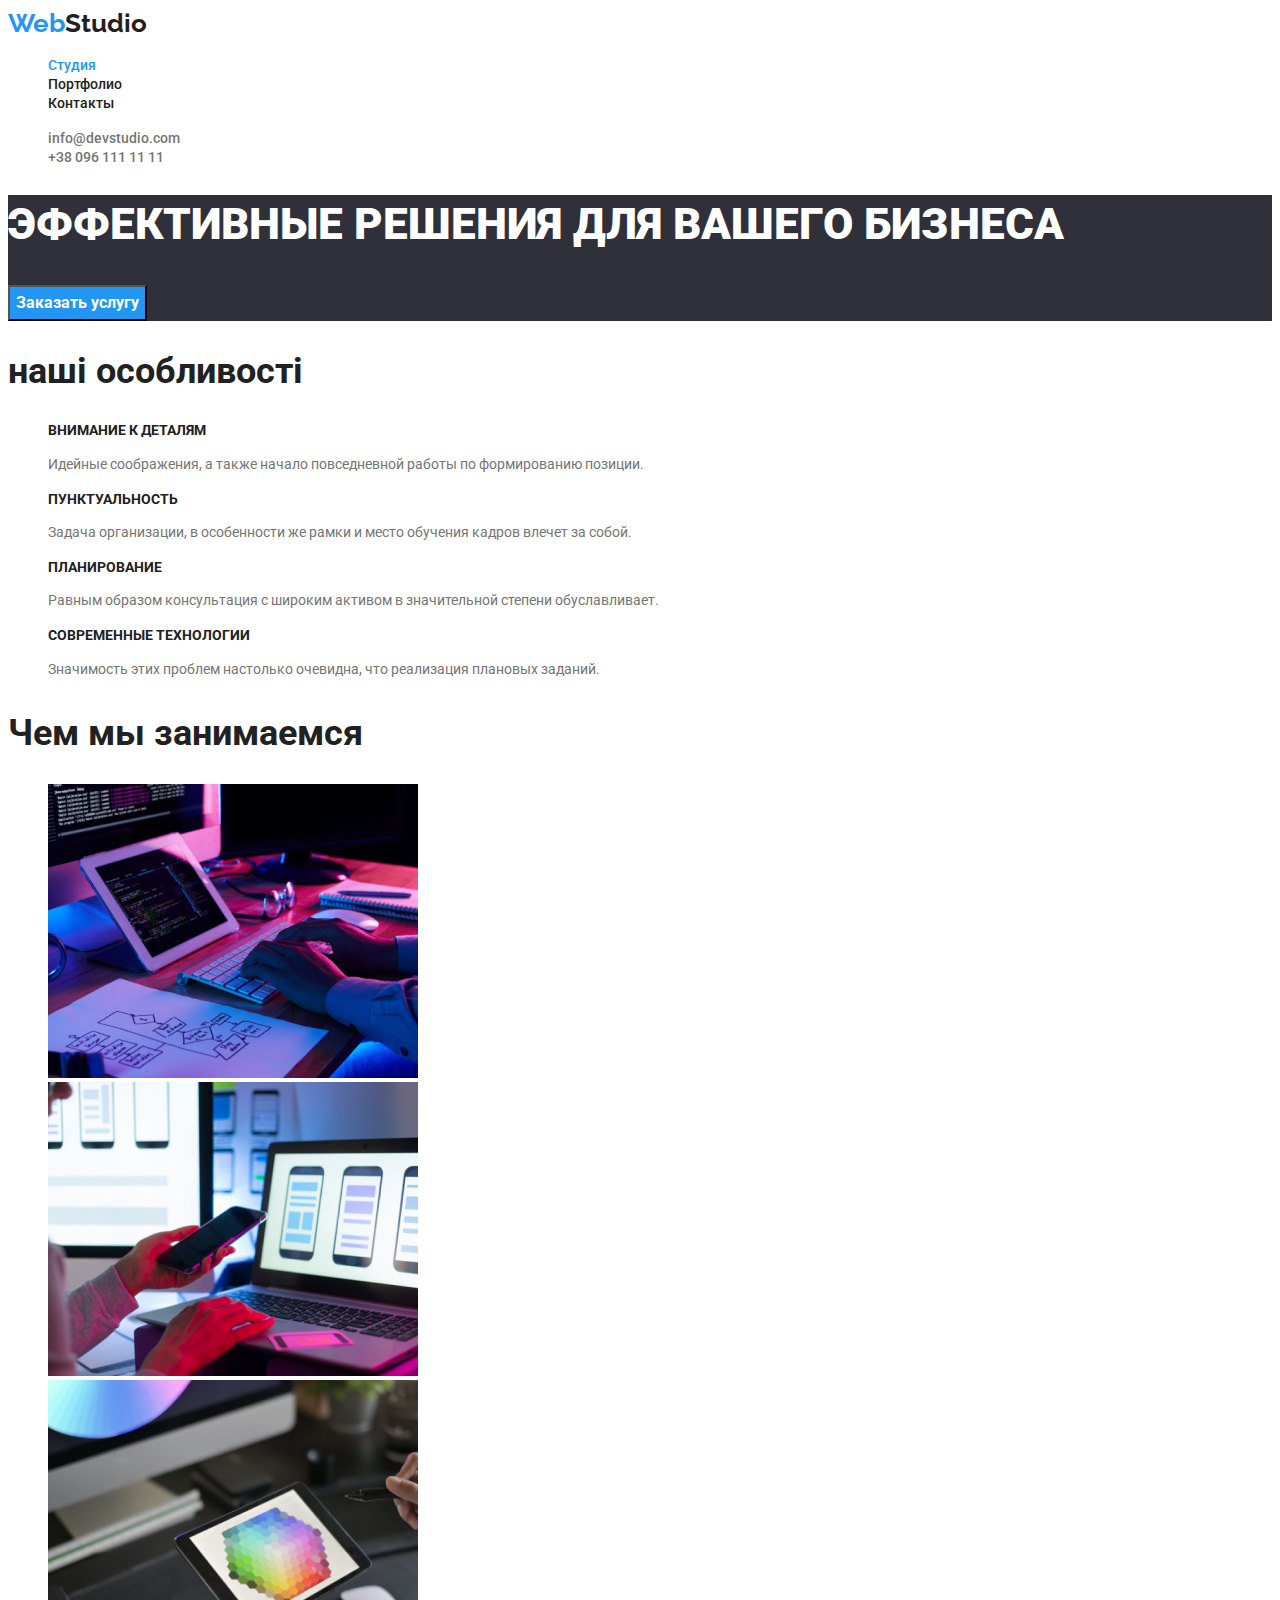
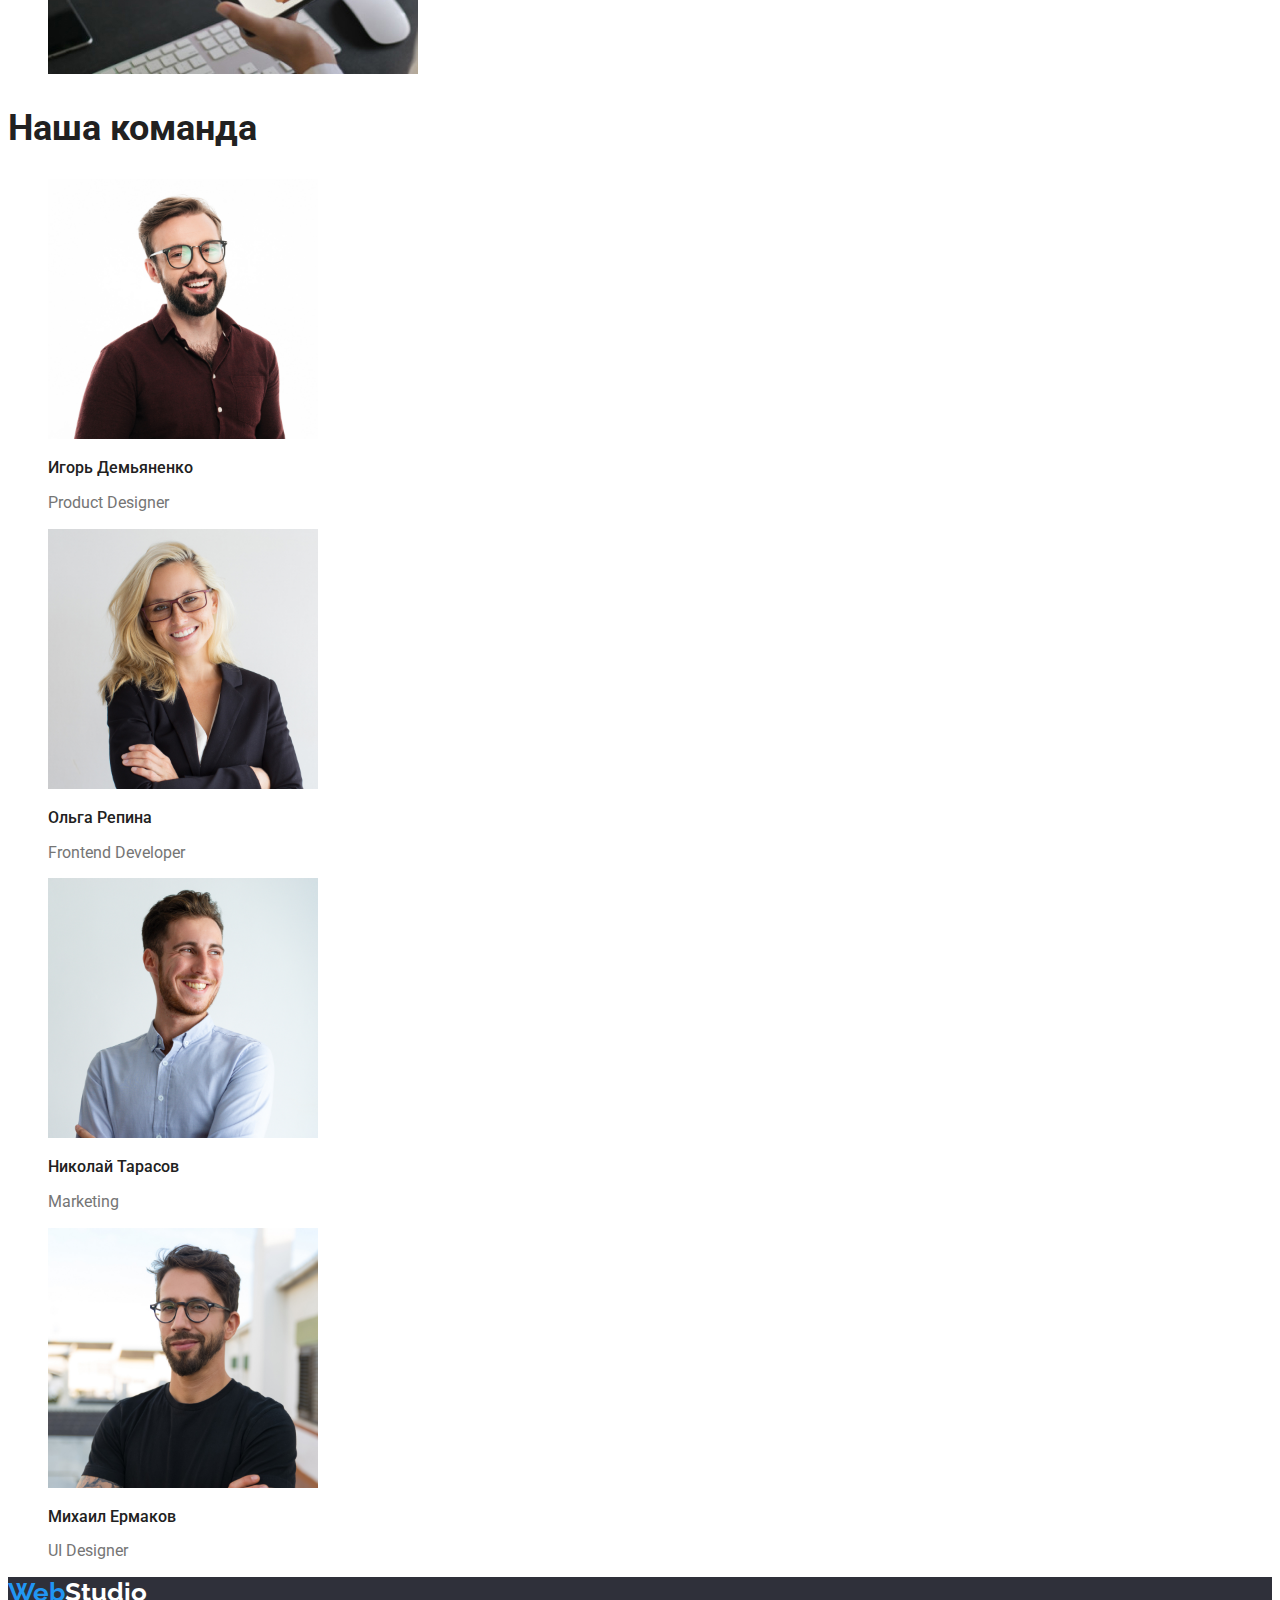
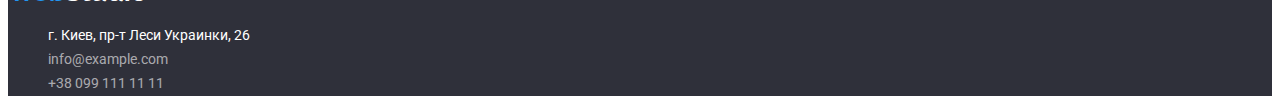
<file: index.html>
<!DOCTYPE html>
<html lang="en">
  <head>
    <meta charset="UTF-8" />
    <meta http-equiv="X-UA-Compatible" content="IE=edge" />
    <meta name="viewport" content="width=device-width, initial-scale=1.0" />
    <title>WebStudio</title>
    <link rel="preconnect" href="https://fonts.googleapis.com" />
    <link rel="preconnect" href="https://fonts.gstatic.com" crossorigin />
    <link
      href="https://fonts.googleapis.com/css2?family=Raleway:wght@700&family=Roboto:wght@400;500;700;900&display=swap"
      rel="stylesheet"
    />
    <link rel="stylesheet" href="./css/styles.css" />
  </head>

  <body>
    <!--Hero-->
    <header>
      <a class="nav-link" href="./index.html">Web<span class="second-part-logo">Studio</span></a>
      <nav class="site-nav">
        <ul>
          <li>
            <a class="link current" href="">Студия</a>
          </li>
          <li>
            <a class="link" href="./portfolio.html">Портфолио</a>
          </li>
          <li>
            <a class="link" href="">Контакты</a>
          </li>
        </ul>

        <ul>
          <li>
            <a class="link-contacts" href="mailto:info@devstudio.com">info@devstudio.com</a>
          </li>
          <li>
            <a class="link-contacts" href="tel:+380961111111">+38 096 111 11 11</a>
          </li>
        </ul>
      </nav>
    </header>
    <main>
      <section class="section-title">
        <h1 class="title">Эффективные решения для вашего бизнеса</h1>
        <button class="primary-button" type="button">Заказать услугу</button>
      </section>

      <!--Our Features-->

      <section>
        <h2 class="second-title">наші особливості</h2>
        <ul>
          <li>
            <h3 class="title-name">Внимание к деталям</h3>
            <p class="title-text">
              Идейные соображения, а также начало повседневной работы по формированию позиции.
            </p>
          </li>
          <li>
            <h3 class="title-name">Пунктуальность</h3>
            <p class="title-text">
              Задача организации, в особенности же рамки и место обучения кадров влечет за собой.
            </p>
          </li>
          <li>
            <h3 class="title-name">Планирование</h3>
            <p class="title-text">
              Равным образом консультация с широким активом в значительной степени обуславливает.
            </p>
          </li>
          <li>
            <h3 class="title-name">Современные технологии</h3>
            <p class="title-text">
              Значимость этих проблем настолько очевидна, что реализация плановых заданий.
            </p>
          </li>
        </ul>
      </section>

      <!--Our Job-->

      <section>
        <h2 class="second-title">Чем мы занимаемся</h2>
        <ul>
          <li>
            <img src="./images/img1.jpg" alt="Написання програми" width="370" />
          </li>
          <li>
            <img src="./images/img2.jpg" alt="Тестування програми" width="370" />
          </li>
          <li>
            <img src="./images/img3.jpg" alt="Дизайн програми" width="370" />
          </li>
        </ul>
      </section>

      <!--Our Team-->
      <section>
        <h2 class="second-title">Наша команда</h2>
        <ul>
          <li>
            <img src="images/img4.jpg" alt="Product Designer" width="270" />
            <h3 class="second-title-name">Игорь Демьяненко</h3>
            <p class="second-title-text">Product Designer</p>
          </li>
          <li>
            <img src="./images/img5.jpg" alt="Frontend Developer" width="270" />
            <h3 class="second-title-name">Ольга Репина</h3>
            <p class="second-title-text">Frontend Developer</p>
          </li>
          <li>
            <img src="./images/img6.jpg" alt="Marketing" width="270" />
            <h3 class="second-title-name">Николай Тарасов</h3>
            <p class="second-title-text">Marketing</p>
          </li>
          <li>
            <img src="./images/img7.jpg" alt="UI Designer" width="270" />
            <h3 class="second-title-name">Михаил Ермаков</h3>
            <p class="second-title-text">UI Designer</p>
          </li>
        </ul>
      </section>
    </main>

    <!--Footer-->

    <footer class="section-footer">
      <a class="nav-link" href="./index.html"> Web<span class="footer-logo">Studio</span></a>
      <address class="footer-address">
        <ul>
          <li>
            <a
              class="footer-map"
              href="https://goo.gl/maps/Qj1Kgzcmx4qWc97T7"
              target="_blank"
              rel="noreferrer noopener"
              >г. Киев, пр-т Леси Украинки, 26
            </a>
          </li>
          <li>
            <a class="footer-link" href="mailto:info@example.com">info@example.com </a>
          </li>
          <li>
            <a class="footer-link" href="tel:+380991111111">+38 099 111 11 11 </a>
          </li>
        </ul>
      </address>
    </footer>
  </body>
</html>
</file>
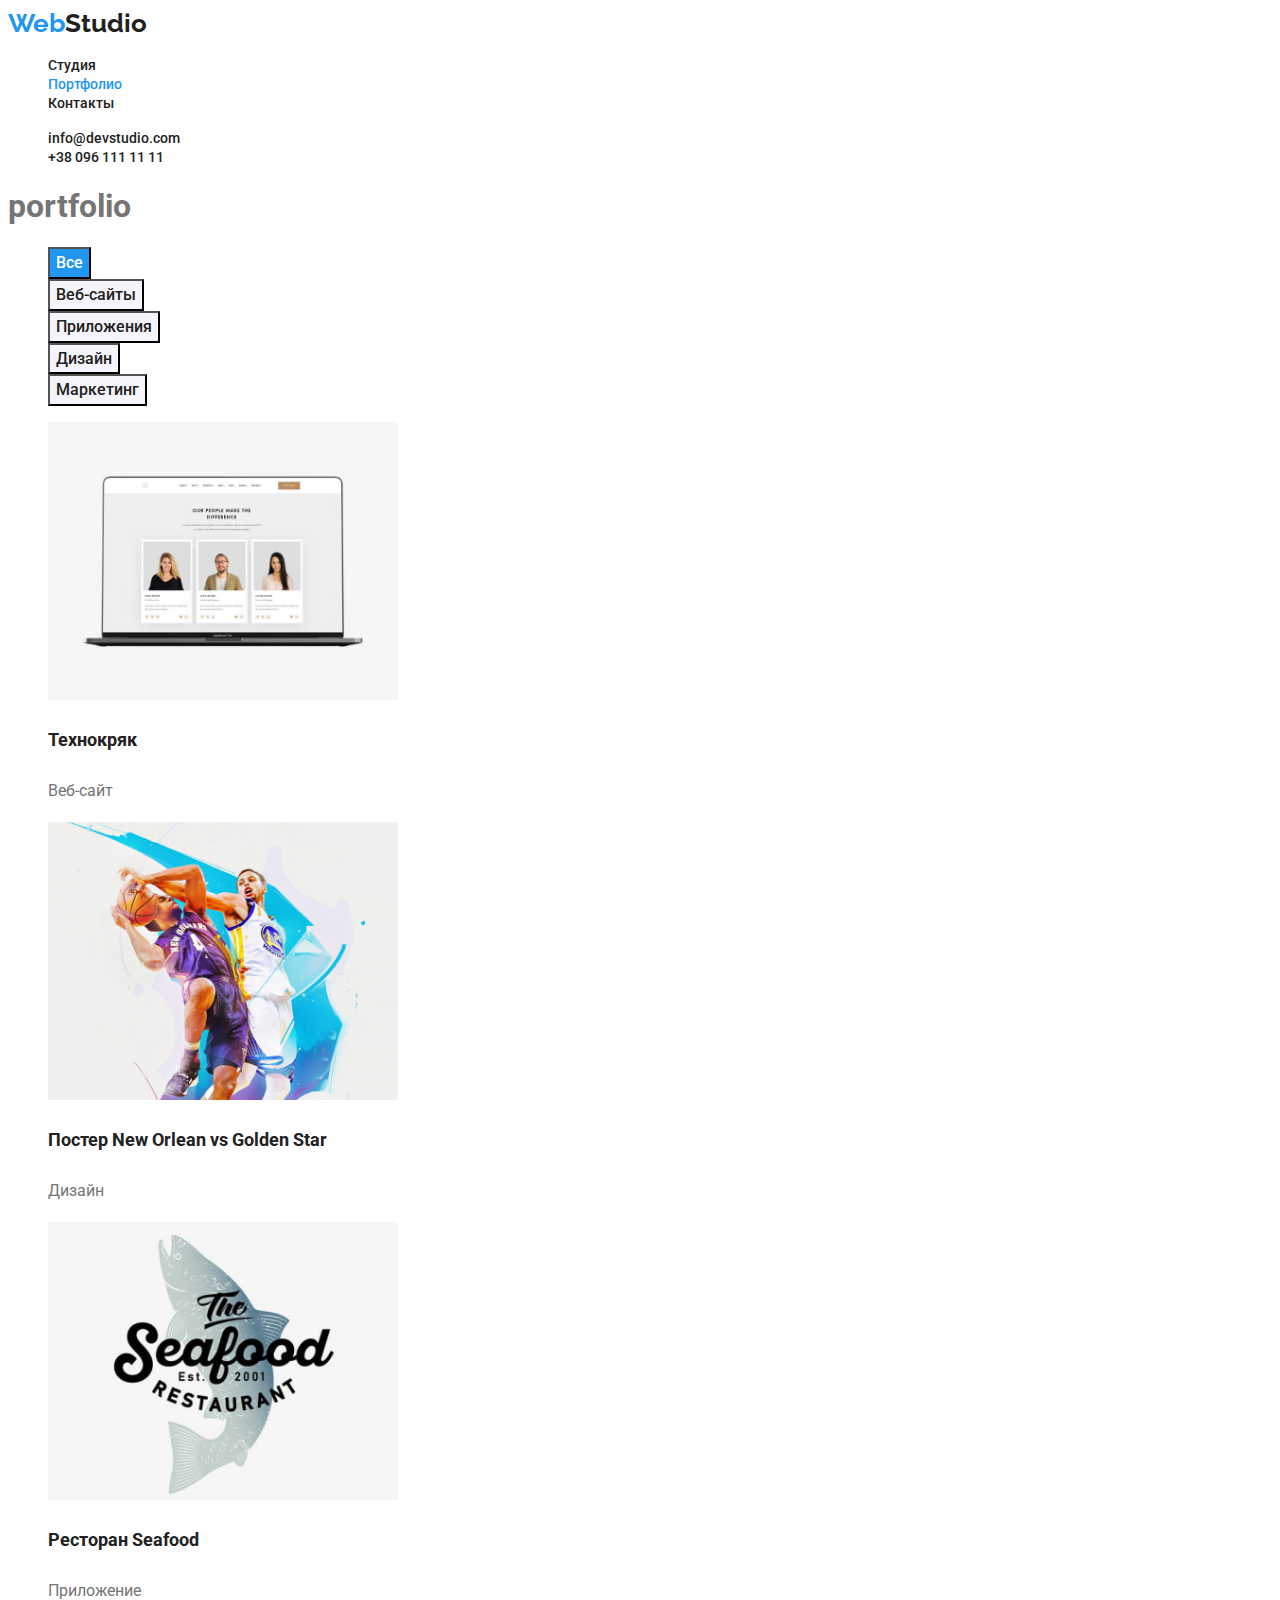
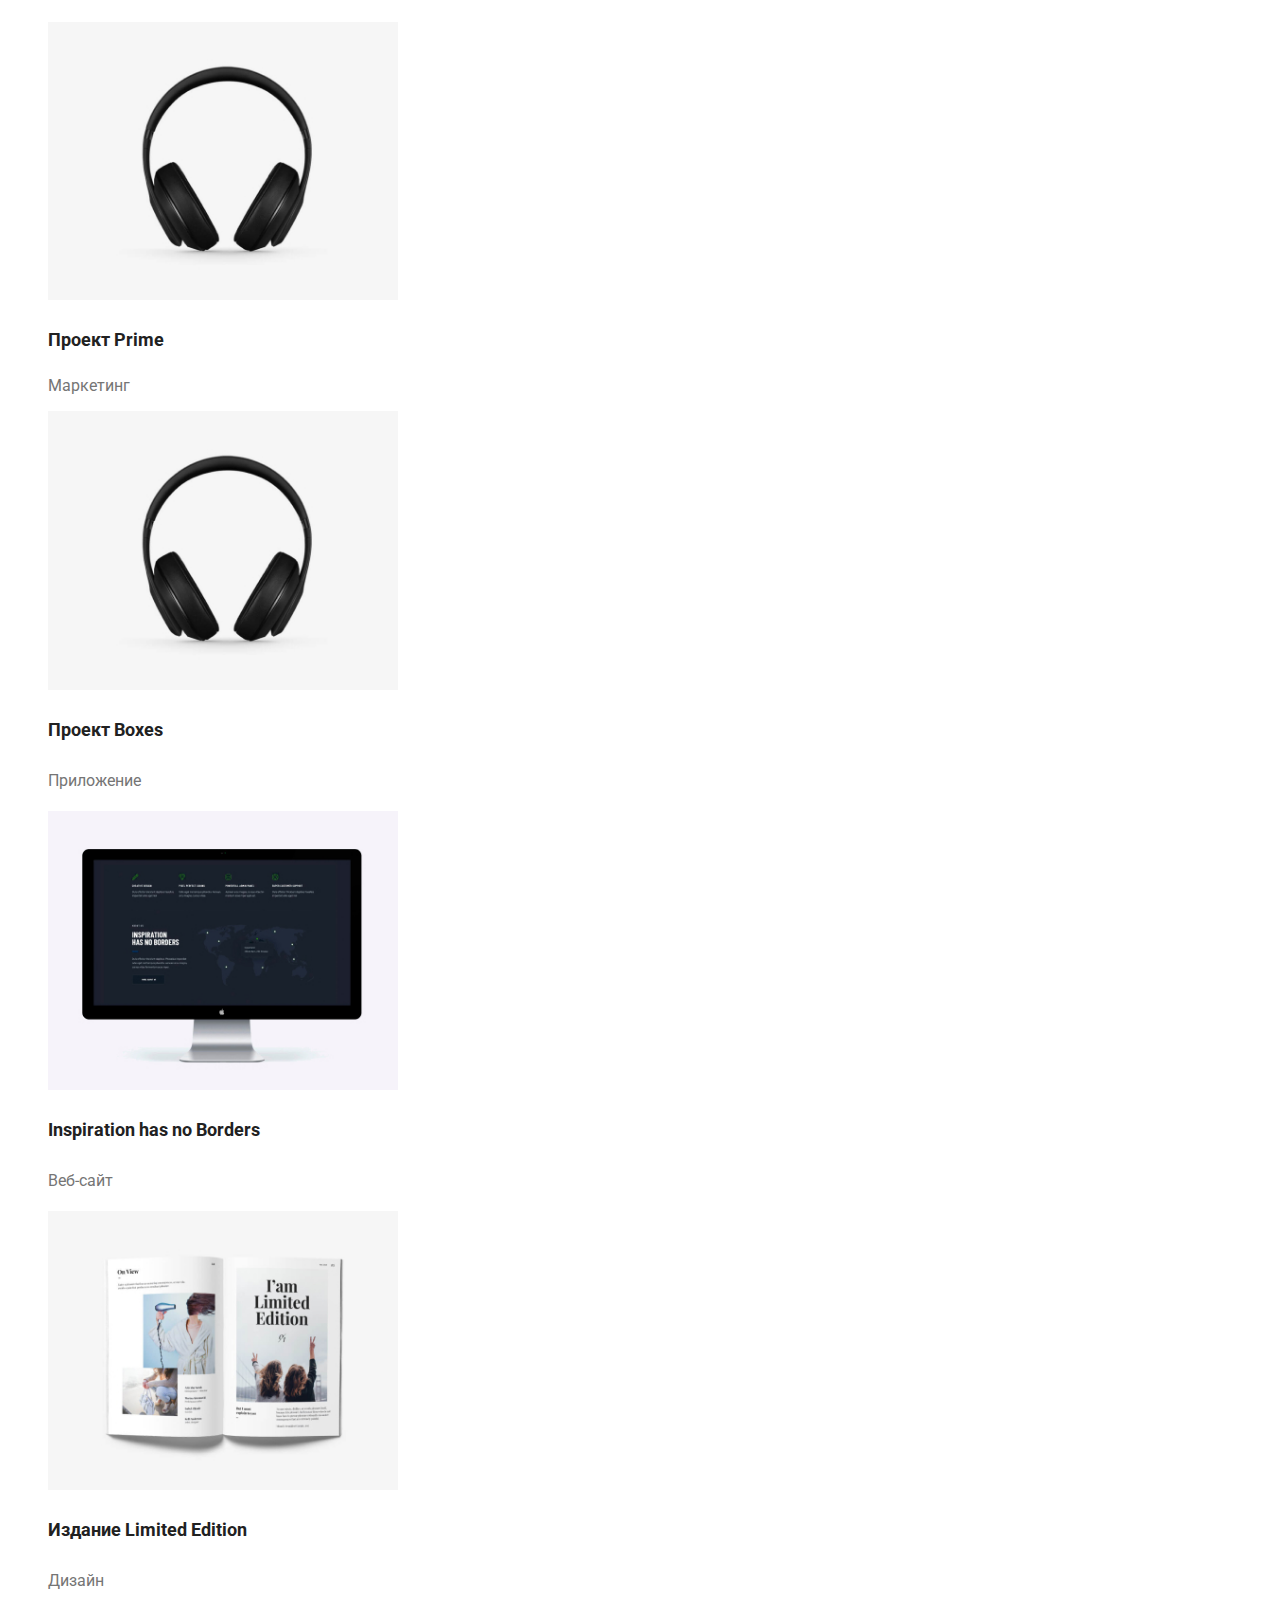
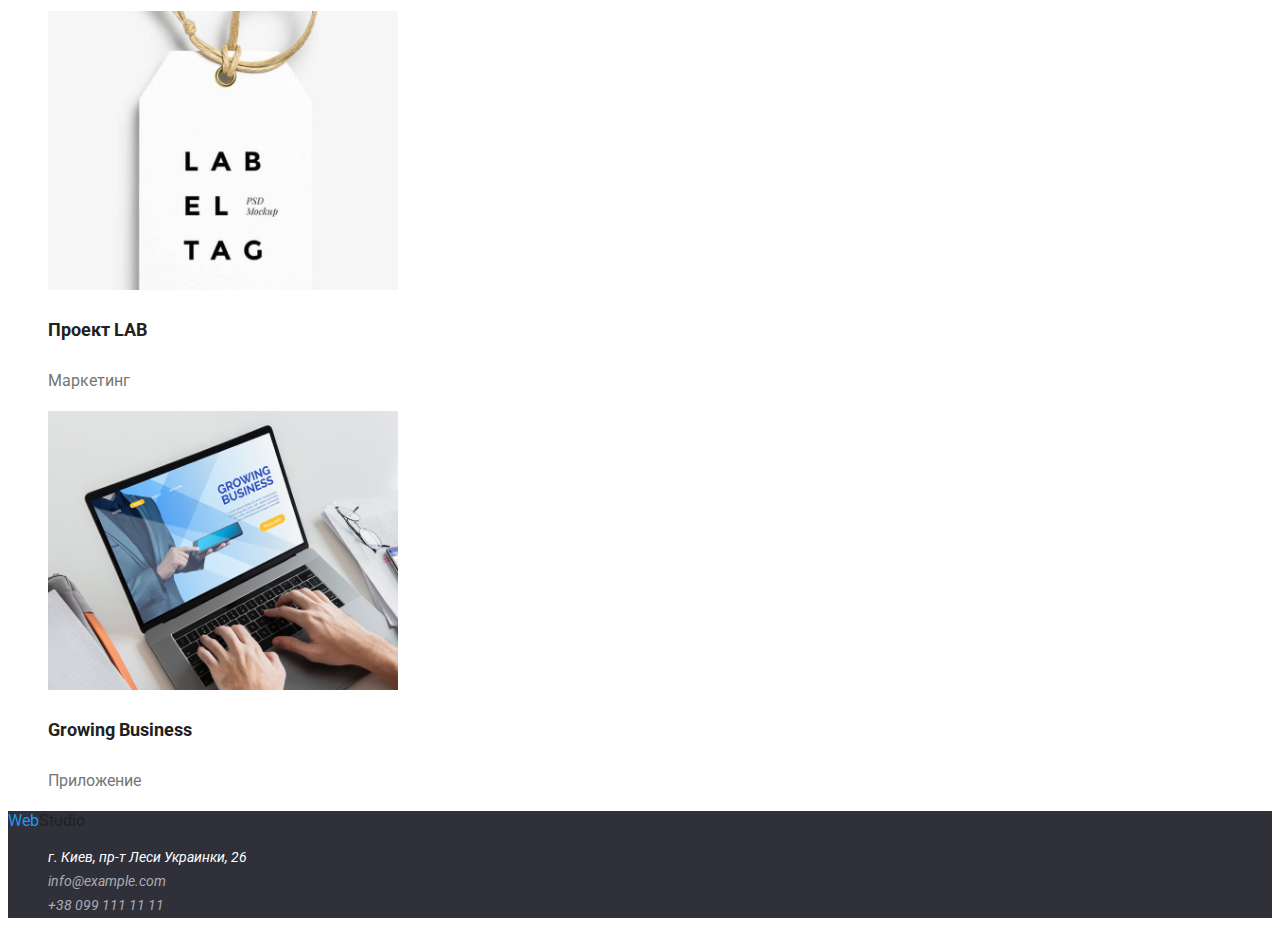
<file: portfolio.html>
<!DOCTYPE html>
<html lang="en">
  <head>
    <meta charset="UTF-8" />
    <meta http-equiv="X-UA-Compatible" content="IE=edge" />
    <meta name="viewport" content="width=device-width, initial-scale=1.0" />
    <title>portfolio</title>
    <link rel="preconnect" href="https://fonts.googleapis.com" />
    <link rel="preconnect" href="https://fonts.gstatic.com" crossorigin />
    <link
      href="https://fonts.googleapis.com/css2?family=Raleway:wght@700&family=Roboto:wght@400;500;700;900&display=swap"
      rel="stylesheet"
    />
    <link rel="stylesheet" href="./css/styles.css"/>
  <body>

    <!--Hero-->

    <header>
      <a class="nav-link" href="">Web</span><span class="second-part-logo">Studio</span></a>
      <!--Portfolio Navigation-->
      <nav>
        <ul>
          <li>
            <a class="link" href="./index.html">Студия</a>
          </li>
          <li>
            <a class="link current" href="./portfolio.html">Портфолио</a>
          </li>
          <li>
            <a class="link" href="./portfolio.html">Контакты</a>
          </li>
        </ul>
        <ul>
          <li>
            <a class="link" href="mailto:info@devstudio.com">info@devstudio.com</a>
          </li>
          <li>
            <a class="link" href="tel:+380961111111">+38 096 111 11 11</a>
          </li>
        </ul>
      </nav>
    </header>
    <main>

      <!--Filter-->

      <section>   
        <h1>portfolio</h1>
        <ul>
          <li>
            <button class="second-primary-button" type="button">Все</button>
          </li>
          <li>
            <button class="button" type="button">Веб-сайты</button>
          </li>
          <li>
            <button class="button" type="button">Приложения</button>
          </li>
          <li>
            <button class="button" type="button">Дизайн</button>
          </li>
          <li>
            <button class="button" type="button">Маркетинг</button>
          </li>
        </ul>
      </section>

      <section>
          <ul>
              <li>
                <img src="./images/img8.jpg" 
                  alt="ноутбук"
                  width="350"
                  />
                  <h3 class="second-page-title">Технокряк</h2>
                  <p class="second-page-name">Веб-сайт</p>
            </li>
              <li> 
                <img src="./images/img9.jpg" 
                  alt="баскетбол"
                  width="350"
                  />
                  <h3 class="second-page-title">Постер New Orlean vs Golden Star</h2>
                  <p class="second-page-name">Дизайн</p>
            </li>
              <li>
                <img src="./images/img10.jpg" 
                  alt="логотип ресторану"
                  width="350"
                  />
                  <h3 class="second-page-title">Ресторан Seafood</h2>
                  <p class="second-page-name">Приложение</p>
            </li>
              <li>
                <img src="./images/img11.jpg" 
                  alt="наушники"
                  width="350"
                  />
                  <h3 class="second-page-title">Проект Prime</h2>
                  <p>Маркетинг</p>
            </li>
              <li>
                <img src="./images/img11.jpg" 
                  alt="наушники"
                  width="350"
                  />
                  <h3 class="second-page-title">Проект Boxes</h2>
                  <p class="second-page-name">Приложение</p>
            </li>
              <li>
                <img src="./images/img13.jpg" 
                  alt="екран компютера"
                  width="350"
                  />
                  <h3 class="second-page-title">Inspiration has no Borders</h2>
                  <p class="second-page-name">Веб-сайт</p>
            </li>
              <li>
                <img src="./images/img14.jpg" 
                  alt="книга"
                  width="350"
                  />
                  <h3 class="second-page-title">Издание Limited Edition</h2>
                  <p class="second-page-name">Дизайн</p>
            </li>
              <li>
                <img src="./images/img15.jpg" 
                  alt="бірка"
                  width="350"
                  />
                  <h3 class="second-page-title">Проект LAB</h2>
                  <p class="second-page-name">Маркетинг</p>
            </li>
              <li>
                <img src="./images/img16.jpg" 
                  alt="написання програми"
                  width="350"
                  />
                  <h3 class="second-page-title">Growing Business</h2>
                  <p class="second-page-name">Приложение</p>
            </li>
          </ul>
      </section>
    </main>
    <!-- Portfolio Footer -->
    <footer class="section-footer">
        <a href="./index.html"><span class="first-part-logo">Web</span><span class="second-part-logo">Studio</span></a>
        <address>
            <ul>
                <li>
                    <a 
                    class="footer-map"
                    href="https://goo.gl/maps/Qj1Kgzcmx4qWc97T7" 
                    target="_blank"
                    rel="noopener noreferrer">
                    г. Киев, пр-т Леси Украинки, 26
                </a>
                </li>
                <li>
                    <a class="footer-link" href="mailto:info@example.com">info@example.com</a>
                </li>
                <li>
                    <a class="footer-link" href="tel:+380991111111">+38 099 111 11 11</a>
                </li>
            </ul>
        </address>
    </footer>
  </body>
</html>
</file>
<file: css/styles.css>
:root {
  --primary-text-color: #212121;
  --focus-text-color: #2196f3;
}

body {
  font-family: 'Roboto', sans-serif;
  color: #757575;
}

ul {
  list-style: none;
}

a {
  text-decoration: none;
}

/* Logo */

.nav-link {
  color: #2196f3;
  font-size: 26px;
  font-weight: bold;
  line-height: 1.19;
  font-family: 'Raleway', sans-serif;
  text-decoration: none;
}

.first-part-logo {
  color: #2196f3;
}

.second-part-logo {
  color: var(--primary-text-color);
}

/* Navigation */

.link {
  color: var(--primary-text-color);
  font-size: 14px;
  font-weight: 500;
  line-height: 1.17;
}

.link-contacts {
  color: #757575;
  font-size: 14px;
  font-weight: 500;
  line-height: 1.17;
}

.link:hover,
.link:focus {
  color: var(--focus-text-color);
}

.link.current {
  color: var(--focus-text-color);
}

/* title */
.section-title {
  background-color: #2f303a;
}

.title {
  color: #ffffff;
  font-size: 44px;
  font-weight: 900;
  line-height: 1.36;
  text-transform: uppercase;
}

/* button */
.primary-button {
  color: #ffffff;
  background-color: var(--focus-text-color);
  font-size: 16px;
  font-weight: bold;
  line-height: 1.87;
  cursor: pointer;
  font-family: inherit;
}

/* portfolio buttons */
.second-primary-button {
  color: #ffffff;
  background-color: var(--focus-text-color);
  font-size: 16px;
  font-weight: 500;
  line-height: 1.62;
  cursor: pointer;
  font-family: inherit;
}

.button {
  color: var(--primary-text-color);
  background-color: #f5f4fa;
  font-size: 16px;
  font-weight: 500;
  line-height: 1.62;
  cursor: pointer;
  font-family: inherit;
}

/* Our Features */
.title-name {
  color: var(--primary-text-color);
  font-size: 14px;
  font-weight: 700;
  line-height: 1.17;
  text-transform: uppercase;
}

.title-text {
  color: #757575;
  font-size: 14px;
  font-weight: 400;
  line-height: 1.71;
}

/* Our Team */
.second-title {
  color: var(--primary-text-color);
  font-size: 36px;
  font-weight: 700;
  line-height: 1.17;
}

.second-title-name {
  color: var(--primary-text-color);
  font-size: 16px;
  font-weight: 500;
  line-height: 1.17;
}

.second-title-text {
  color: #757575;
  font-size: 16px;
  font-weight: 400;
  line-height: 1.17;
}

/* Footer */
.footer-address {
  font-style: normal;
}

.section-footer {
  background-color: #2f303a;
}

.footer-logo {
  color: #ffffff;
}

.footer-map {
  color: rgba(255, 255, 255, 1);
  font-size: 14px;
  font-weight: 400;
  line-height: 1.71;
}

.footer-link {
  color: rgba(255, 255, 255, 0.6);
  font-size: 14px;
  font-weight: 400;
  line-height: 1.71;
}

/* Portfolio */

.second-page-title {
  color: var(--primary-text-color);
  font-size: 18px;
  font-weight: 700;
  line-height: 2;
}

.second-page-name {
  color: #757575;
  font-size: 16px;
  font-weight: 400;
  line-height: 1.87;
}
</file>
